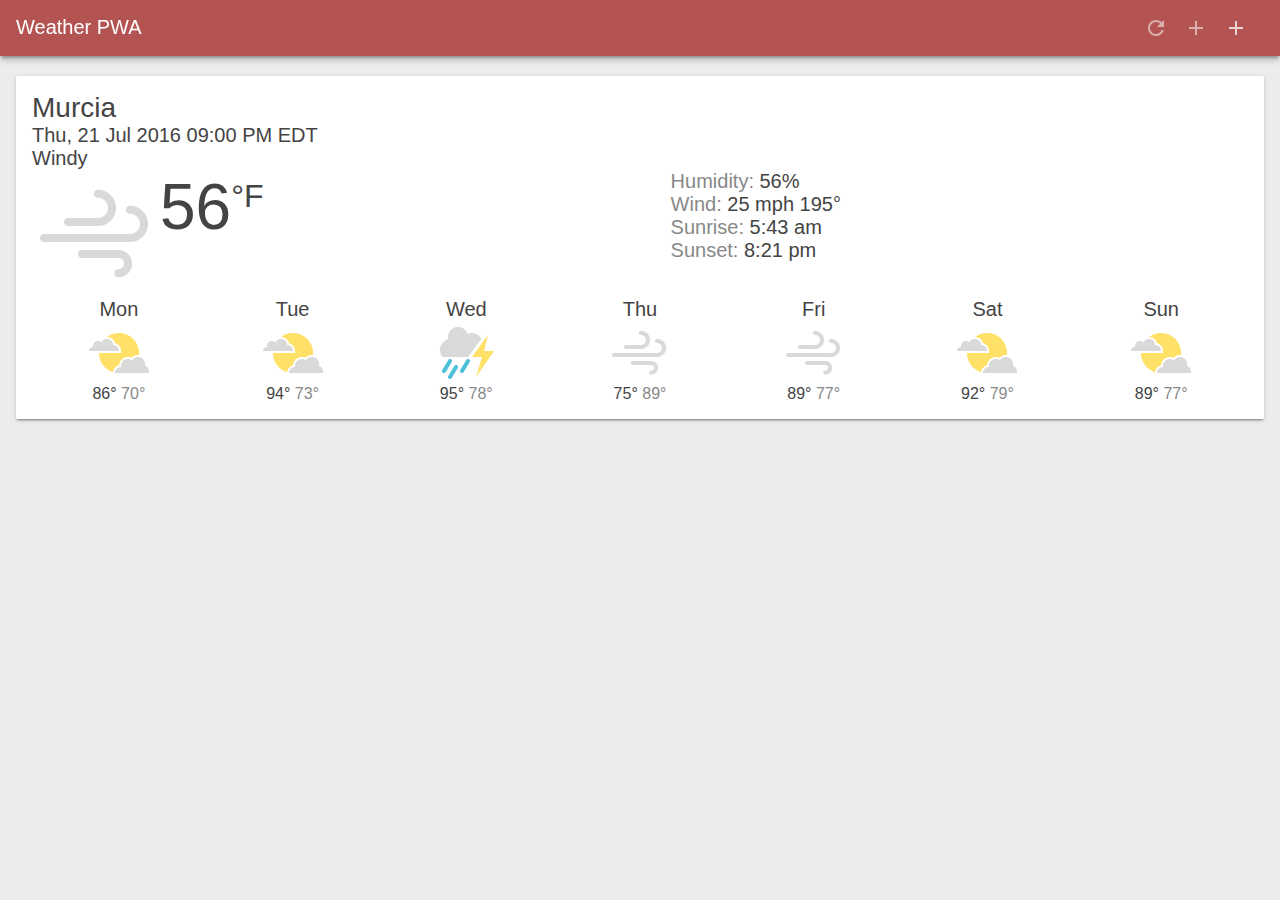
<file: index.html>
<!--
 Copyright 2016 Google Inc.
 
 Licensed under the Apache License, Version 2.0 (the "License");
 you may not use this file except in compliance with the License.
 You may obtain a copy of the License at
 
      http://www.apache.org/licenses/LICENSE-2.0
 
 Unless required by applicable law or agreed to in writing, software
 distributed under the License is distributed on an "AS IS" BASIS,
 WITHOUT WARRANTIES OR CONDITIONS OF ANY KIND, either express or implied.
 See the License for the specific language governing permissions and
 limitations under the License.
-->

<!DOCTYPE html>
<html>
<head>
    <meta charset="utf-8">
    <meta http-equiv="X-UA-Compatible" content="IE=edge">
    <link rel="canonical" href="https://weather-pwa-sample.firebaseapp.com/final/">
    <meta name="viewport" content="width=device-width, initial-scale=1.0">
    <title>Weather PWA</title>
    <link rel="stylesheet" type="text/css" href="styles/inline.css">

    <link rel="manifest" href="/manifest.json">


    <!-- Add to home screen for Safari on iOS -->
    <meta name="apple-mobile-web-app-capable" content="yes">
    <meta name="apple-mobile-web-app-status-bar-style" content="black">
    <meta name="apple-mobile-web-app-title" content="Weather PWA">
    <link rel="apple-touch-icon" href="images/icons/icon-152x152.png">

    <meta name="msapplication-TileImage" content="images/icons/icon-144x144.png">
    <meta name="msapplication-TileColor" content="#2F3BA2">
  
</head>
<body>

    <header class="header">
        <h1 class="header__title">Weather PWA</h1>
        <button id="butRefresh" class="headerButton" aria-label="Refresh"></button>
        <button id="butAdd" class="headerButton" aria-label="Add"></button>
        <button id="butPush" class="headerButton" aria-label="Push" disabled></button>
    </header>

    
    <main class="main">
        <div class="card cardTemplate weather-forecast" hidden>
            <div class="city-key" hidden></div>
            <div class="card-last-updated" hidden></div>
            <div class="location"></div>
            <div class="date"></div>
            <div class="description"></div>
            <div class="current">
                <div class="visual">
                    <div class="icon"></div>
                    <div class="temperature">
                        <span class="value"></span><span class="scale">°F</span>
                    </div>
                </div>
                <div class="description">
                    <div class="humidity"></div>
                    <div class="wind">
                        <span class="value"></span>
                        <span class="scale">mph</span>
                        <span class="direction"></span>°
                    </div>
                    <div class="sunrise"></div>
                    <div class="sunset"></div>
                </div>
            </div>
            <div class="future">
                <div class="oneday">
                    <div class="date"></div>
                    <div class="icon"></div>
                    <div class="temp-high">
                        <span class="value"></span>°
                    </div>
                    <div class="temp-low">
                        <span class="value"></span>°
                    </div>
                </div>
                <div class="oneday">
                    <div class="date"></div>
                    <div class="icon"></div>
                    <div class="temp-high">
                        <span class="value"></span>°
                    </div>
                    <div class="temp-low">
                        <span class="value"></span>°
                    </div>
                </div>
                <div class="oneday">
                    <div class="date"></div>
                    <div class="icon"></div>
                    <div class="temp-high">
                        <span class="value"></span>°
                    </div>
                    <div class="temp-low">
                        <span class="value"></span>°
                    </div>
                </div>
                <div class="oneday">
                    <div class="date"></div>
                    <div class="icon"></div>
                    <div class="temp-high">
                        <span class="value"></span>°
                    </div>
                    <div class="temp-low">
                        <span class="value"></span>°
                    </div>
                </div>
                <div class="oneday">
                    <div class="date"></div>
                    <div class="icon"></div>
                    <div class="temp-high">
                        <span class="value"></span>°
                    </div>
                    <div class="temp-low">
                        <span class="value"></span>°
                    </div>
                </div>
                <div class="oneday">
                    <div class="date"></div>
                    <div class="icon"></div>
                    <div class="temp-high">
                        <span class="value"></span>°
                    </div>
                    <div class="temp-low">
                        <span class="value"></span>°
                    </div>
                </div>
                <div class="oneday">
                    <div class="date"></div>
                    <div class="icon"></div>
                    <div class="temp-high">
                        <span class="value"></span>°
                    </div>
                    <div class="temp-low">
                        <span class="value"></span>°
                    </div>
                </div>
            </div>
        </div>
    </main>

    <div class="dialog-container">
        <div class="dialog">
            <div class="dialog-title">Add new city</div>
            <div class="dialog-body">
                <select id="selectCityToAdd">
                    <!-- Values map to Yahoo Weather API Where On Earth Identifiers (WOEIDs).
                         https://developer.yahoo.com/weather/documentation.html#req -->
                    <option value="756324">Cartagena</option>
                    <option value="765531">Lorca</option>
                    <option value="768026">Murcia</option>
                </select>
            </div>
            <div class="dialog-buttons">
                <button id="butAddCity" class="button">Add</button>
                <button id="butAddCancel" class="button">Cancel</button>
            </div>
        </div>
    </div>

    
    <div class="loader">
        <svg viewBox="0 0 32 32" width="32" height="32">
            <circle id="spinner" cx="16" cy="16" r="14" fill="none"></circle>
        </svg>
    </div>

    
    <!-- Uncomment the line below when ready to test with fake data -->
    <script src="scripts/app.js" async></script>

</body>
</html>
</file>
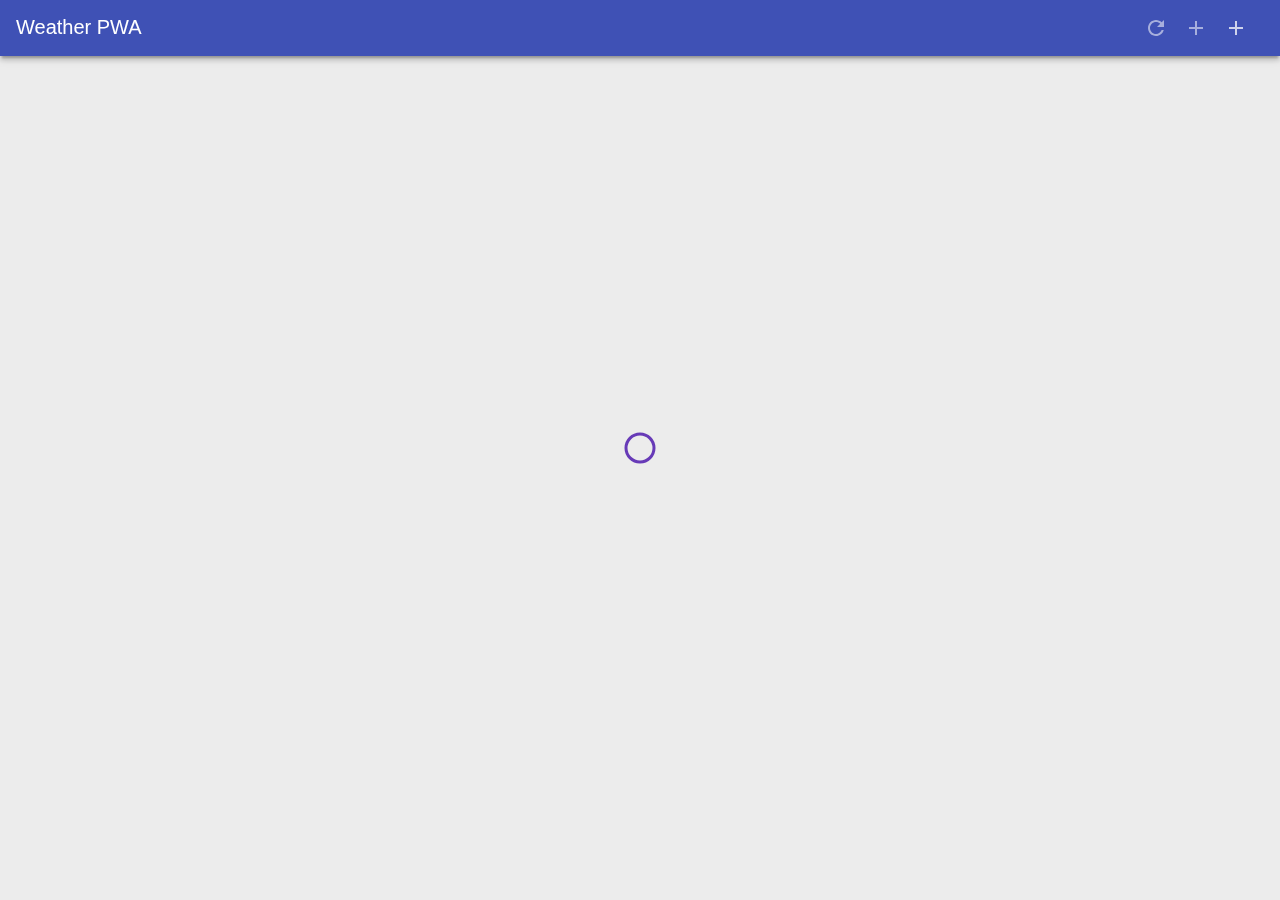
<file: webworkers/index.html>
<!--
 Copyright 2016 Google Inc.
 
 Licensed under the Apache License, Version 2.0 (the "License");
 you may not use this file except in compliance with the License.
 You may obtain a copy of the License at
 
      http://www.apache.org/licenses/LICENSE-2.0
 
 Unless required by applicable law or agreed to in writing, software
 distributed under the License is distributed on an "AS IS" BASIS,
 WITHOUT WARRANTIES OR CONDITIONS OF ANY KIND, either express or implied.
 See the License for the specific language governing permissions and
 limitations under the License.
-->

<!DOCTYPE html>
<html>
<head>
  <meta charset="utf-8">
  <meta http-equiv="X-UA-Compatible" content="IE=edge">
  <link rel="canonical" href="https://weather-pwa-sample.firebaseapp.com/final/">
  <meta name="viewport" content="width=device-width, initial-scale=1.0">
  <title>Weather PWA</title>
  <link rel="stylesheet" type="text/css" href="styles/inline.css">

  <base href="https://semantics.inf.um.es/joseagd/webworkers/" target="_blank">
  
  <!-- TODO add manifest here -->
  <link rel="manifest" href="manifest.json">
  
  
  <!-- Add to home screen for Safari on iOS -->
  <meta name="apple-mobile-web-app-capable" content="yes">
  <meta name="apple-mobile-web-app-status-bar-style" content="black">
  <meta name="apple-mobile-web-app-title" content="Weather PWA">
  <link rel="apple-touch-icon" href="images/icons/icon-152x152.png">

  <meta name="msapplication-TileImage" content="images/icons/icon-144x144.png">
  <meta name="msapplication-TileColor" content="#2F3BA2">
  
</head>
<body>

  <header class="header">
    <h1 class="header__title">Weather PWA</h1>
    <button id="butRefresh" class="headerButton" aria-label="Refresh"></button>
    <button id="butAdd" class="headerButton" aria-label="Add"></button>
    <button id="butPush" class="headerButton" aria-label="Push" disabled></button>
  </header>

  <main class="main">
    <div class="card cardTemplate weather-forecast" hidden>
      <div class="city-key" hidden></div>
      <div class="card-last-updated" hidden></div>
      <div class="location"></div>
      <div class="date"></div>
      <div class="description"></div>
      <div class="current">
        <div class="visual">
          <div class="icon"></div>
          <div class="temperature">
            <span class="value"></span><span class="scale">°F</span>
          </div>
        </div>
        <div class="description">
          <div class="humidity"></div>
          <div class="wind">
            <span class="value"></span>
            <span class="scale">mph</span>
            <span class="direction"></span>°
          </div>
          <div class="sunrise"></div>
          <div class="sunset"></div>
        </div>
      </div>
      <div class="future">
        <div class="oneday">
          <div class="date"></div>
          <div class="icon"></div>
          <div class="temp-high">
            <span class="value"></span>°
          </div>
          <div class="temp-low">
            <span class="value"></span>°
          </div>
        </div>
        <div class="oneday">
          <div class="date"></div>
          <div class="icon"></div>
          <div class="temp-high">
            <span class="value"></span>°
          </div>
          <div class="temp-low">
            <span class="value"></span>°
          </div>
        </div>
        <div class="oneday">
          <div class="date"></div>
          <div class="icon"></div>
          <div class="temp-high">
            <span class="value"></span>°
          </div>
          <div class="temp-low">
            <span class="value"></span>°
          </div>
        </div>
        <div class="oneday">
          <div class="date"></div>
          <div class="icon"></div>
          <div class="temp-high">
            <span class="value"></span>°
          </div>
          <div class="temp-low">
            <span class="value"></span>°
          </div>
        </div>
        <div class="oneday">
          <div class="date"></div>
          <div class="icon"></div>
          <div class="temp-high">
            <span class="value"></span>°
          </div>
          <div class="temp-low">
            <span class="value"></span>°
          </div>
        </div>
        <div class="oneday">
          <div class="date"></div>
          <div class="icon"></div>
          <div class="temp-high">
            <span class="value"></span>°
          </div>
          <div class="temp-low">
            <span class="value"></span>°
          </div>
        </div>
        <div class="oneday">
          <div class="date"></div>
          <div class="icon"></div>
          <div class="temp-high">
            <span class="value"></span>°
          </div>
          <div class="temp-low">
            <span class="value"></span>°
          </div>
        </div>
      </div>
    </div>
  </main>

  <div class="dialog-container">
    <div class="dialog">
      <div class="dialog-title">Add new city</div>
      <div class="dialog-body">
        <select id="selectCityToAdd">
          <!-- Values map to Yahoo Weather API Where On Earth Identifiers (WOEIDs).
               https://developer.yahoo.com/weather/documentation.html#req -->
          <option value="756324">Cartagena</option>
          <option value="765531">Lorca</option>
          <option value="768026">Murcia</option>
        </select>
      </div>
      <div class="dialog-buttons">
        <button id="butAddCity" class="button">Add</button>
        <button id="butAddCancel" class="button">Cancel</button>
      </div>
    </div>
  </div>

  <div class="loader">
    <svg viewBox="0 0 32 32" width="32" height="32">
      <circle id="spinner" cx="16" cy="16" r="14" fill="none"></circle>
    </svg>
  </div>

  <!-- Uncomment the line below when ready to test with fake data -->
  <script src="scripts/app.js" async></script>

</body>
</html>
</file>
<file: styles/inline.css>
/*
 * Copyright 2016 Google Inc.
 * 
 * Licensed under the Apache License, Version 2.0 (the "License");
 * you may not use this file except in compliance with the License.
 * You may obtain a copy of the License at
 * 
 *      http://www.apache.org/licenses/LICENSE-2.0
 * 
 * Unless required by applicable law or agreed to in writing, software
 * distributed under the License is distributed on an "AS IS" BASIS,
 * WITHOUT WARRANTIES OR CONDITIONS OF ANY KIND, either express or implied.
 * See the License for the specific language governing permissions and
 * limitations under the License.
 */

/** Global reset. All elements include the padding in their width */
* {
    box-sizing: border-box; 
}

/** html and body format */
html, body {
    padding: 0;
    margin: 0;
    height: 100%;
    width: 100%;
    font-family: 'Helvetica', 'Verdana', sans-serif;
    font-weight: 400;
    color: #444;
  
    /** 
     * The fonts will no be replaced by alternatives fonts while downloading.
     * It will use and invisible font instead.
     *
     * @link https://developer.mozilla.org/en-US/docs/Web/CSS/%40font-face/font-display
     */
    font-display: optional;
    
}

html {
    overflow: hidden; 
}

body {
    display: -webkit-box;
    display: -webkit-flex;
    display: -ms-flexbox;
    display: flex;
    
    -webkit-box-orient: vertical;
    -webkit-box-direction: normal;
    -webkit-flex-direction: column;
        -ms-flex-direction: column;
            flex-direction: column;
    
    -webkit-flex-wrap: nowrap;
        -ms-flex-wrap: nowrap;
            flex-wrap: nowrap;

    -webkit-box-pack: start;
    -webkit-justify-content: flex-start;
            justify-content: flex-start;
            
      -ms-flex-pack: start;
          
    -webkit-align-items: stretch;    
      -webkit-box-align: stretch;
         -ms-flex-align: stretch;
            align-items: stretch;
          
    -webkit-align-content: stretch;
       -ms-flex-line-pack: stretch;
            align-content: stretch;
            
    background: #ececec;
}

.header {
    display: -webkit-box;
    display: -webkit-flex;
    display: -ms-flexbox;
    display: flex;

    width: 100%;
    height: 56px;
    color: #fff;
    background: #b35352;
    
    position: fixed;
    font-size: 20px;
    box-shadow: 0 4px 5px 0 rgba(0, 0, 0, 0.14), 0 2px 9px 1px rgba(0, 0, 0, 0.12), 0 4px 2px -2px rgba(0, 0, 0, 0.2);
    padding: 16px 16px 0 16px;
    
    will-change: transform;
    
    -webkit-box-orient: horizontal;
    -webkit-box-direction: normal;
    -webkit-flex-direction: row;
      -ms-flex-direction: row;
          flex-direction: row;
    
    -webkit-flex-wrap: nowrap;
        -ms-flex-wrap: nowrap;
            flex-wrap: nowrap;
    
           -webkit-box-pack: start;
    -webkit-justify-content: flex-start;
            -ms-flex-pack: start;
          justify-content: flex-start;
    
      -webkit-box-align: stretch;
    -webkit-align-items: stretch;
         -ms-flex-align: stretch;
            align-items: stretch;
    
    -webkit-align-content: center;
       -ms-flex-line-pack: center;
            align-content: center;
            
    -webkit-transition: -webkit-transform 0.233s cubic-bezier(0, 0, 0.21, 1) 0.1s;
            transition: -webkit-transform 0.233s cubic-bezier(0, 0, 0.21, 1) 0.1s;
            transition: transform 0.233s cubic-bezier(0, 0, 0.21, 1) 0.1s;
            transition: transform 0.233s cubic-bezier(0, 0, 0.21, 1) 0.1s, -webkit-transform 0.233s cubic-bezier(0, 0, 0.21, 1) 0.1s;
    
    z-index: 1000; 
}

.header .headerButton {
    width: 24px;
    height: 24px;
    margin-right: 16px;
    text-indent: -30000px;
    overflow: hidden;
    opacity: 0.54;
    border: none;
    outline: none;
    cursor: pointer; 
    
    -webkit-transition: opacity 0.333s cubic-bezier(0, 0, 0.21, 1);
            transition: opacity 0.333s cubic-bezier(0, 0, 0.21, 1);
    
}

.header #butRefresh {
    background: url(../images/ic_refresh_white_24px.svg) center center no-repeat; 

}

.header #butAdd {
    background: url(../images/ic_add_white_24px.svg) center center no-repeat; 
}
  
.header #butPush {background: url(../images/ic_add_white_24px.svg) center center no-repeat; opacity: .75;}
.header #butPush.state-on {opacity: 1;}
    
    
.header__title {
  font-weight: 400;
  font-size: 20px;
  margin: 0;
  -webkit-box-flex: 1;
  -webkit-flex: 1;
      -ms-flex: 1;
          flex: 1; 

}

.loader {
    left: 50%;
    top: 50%;
    position: fixed;
    -webkit-transform: translate(-50%, -50%);
            transform: translate(-50%, -50%); 
}

.loader #spinner {
    box-sizing: border-box;
    stroke: #673AB7;
    stroke-width: 3px;
    -webkit-transform-origin: 50%;
            transform-origin: 50%;
    -webkit-animation: line 1.6s cubic-bezier(0.4, 0, 0.2, 1) infinite, rotate 1.6s linear infinite;
            animation: line 1.6s cubic-bezier(0.4, 0, 0.2, 1) infinite, rotate 1.6s linear infinite; 
}

@-webkit-keyframes rotate {
    from {
        -webkit-transform: rotate(0);
                transform: rotate(0);
    }
    
    to {
        -webkit-transform: rotate(450deg);
                transform: rotate(450deg);
    } 
}

@keyframes rotate {
    from {
        -webkit-transform: rotate(0);
                transform: rotate(0);
    }
  
    to {
        -webkit-transform: rotate(450deg);
                transform: rotate(450deg); 
    } 
}

@-webkit-keyframes line {
    0% {
        stroke-dasharray: 2, 85.964;
        -webkit-transform: rotate(0);
                transform: rotate(0);
    }

    50% {
        stroke-dasharray: 65.973, 21.9911;
        stroke-dashoffset: 0;
    }

    100% {
        stroke-dasharray: 2, 85.964;
        stroke-dashoffset: -65.973;
        -webkit-transform: rotate(90deg);
                transform: rotate(90deg);
    } 
}

@keyframes line {
    0% {
        stroke-dasharray: 2, 85.964;
        -webkit-transform: rotate(0);
                transform: rotate(0);
    }
    
    50% {
        stroke-dasharray: 65.973, 21.9911;
        stroke-dashoffset: 0;
    }
    
    100% {
        stroke-dasharray: 2, 85.964;
        stroke-dashoffset: -65.973;
        -webkit-transform: rotate(90deg);
                transform: rotate(90deg);
    } 
}

.main {
    padding-top: 60px;
    -webkit-box-flex: 1;
    -webkit-flex: 1;
      -ms-flex: 1;
          flex: 1;
    overflow-x: hidden;
    overflow-y: auto;
    -webkit-overflow-scrolling: touch; 
}

.dialog-container {
    background: rgba(0, 0, 0, 0.57);
    position: fixed;
    left: 0;
    top: 0;
    width: 100%;
    height: 100%;
    opacity: 0;
    pointer-events: none;
    will-change: opacity;
    -webkit-transition: opacity 0.333s cubic-bezier(0, 0, 0.21, 1);
    transition: opacity 0.333s cubic-bezier(0, 0, 0.21, 1); 
}

.dialog-container--visible {
  opacity: 1;
  pointer-events: auto; 
}

.dialog {
    background: #FFF;
    border-radius: 2px;
    box-shadow: 0 0 14px rgba(0, 0, 0, 0.24), 0 14px 28px rgba(0, 0, 0, 0.48);
    min-width: 280px;
    position: absolute;
    left: 50%;
    top: 50%;
    
    -webkit-transform: translate(-50%, -50%) translateY(30px);
            transform: translate(-50%, -50%) translateY(30px);
    
    -webkit-transition: -webkit-transform 0.333s cubic-bezier(0, 0, 0.21, 1) 0.05s;
            transition: -webkit-transform 0.333s cubic-bezier(0, 0, 0.21, 1) 0.05s;
            transition: transform 0.333s cubic-bezier(0, 0, 0.21, 1) 0.05s;
            transition: transform 0.333s cubic-bezier(0, 0, 0.21, 1) 0.05s, -webkit-transform 0.333s cubic-bezier(0, 0, 0.21, 1) 0.05s; 
}

.dialog > div {
    padding-left: 24px;
    padding-right: 24px;
}

.dialog-title {
    padding-top: 20px;
    font-size: 1.25em;
}

.dialog-body {
    padding-top: 20px;
    padding-bottom: 24px;
}

.dialog-body select {
    width: 100%;
    font-size: 1.5em;
}

.dialog-buttons {
    padding: 8px !important;
    float: right;
}

.card {
    padding: 16px;
    position: relative;
    box-sizing: border-box;
    background: #fff;
    border-radius: 2px;
    margin: 16px;
    box-shadow: 0 2px 2px 0 rgba(0, 0, 0, 0.14), 0 3px 1px -2px rgba(0, 0, 0, 0.2), 0 1px 5px 0 rgba(0, 0, 0, 0.12);
}

.weather-forecast .location {
  font-size: 1.75em;
}

.weather-forecast .date, .weather-forecast .description {
  font-size: 1.25em;
}

.weather-forecast .current {
    display: -webkit-box;
    display: -webkit-flex;
    display: -ms-flexbox;
    display: flex;
}

.weather-forecast .current .icon {
    width: 128px;
    height: 128px;
}

.weather-forecast .current .visual {
    display: -webkit-box;
    display: -webkit-flex;
    display: -ms-flexbox;
    display: flex;
    font-size: 4em;
}

.weather-forecast .current .visual .scale {
      font-size: 0.5em;
      vertical-align: super;
}

.weather-forecast .current .visual, .weather-forecast .current .description {
    -webkit-box-flex: 1;
    -webkit-flex-grow: 1;
        -ms-flex-positive: 1;
            flex-grow: 1;
}

.weather-forecast .current .sunset:before {
    content: "Sunset: ";
    color: #888;
}

.weather-forecast .current .wind:before {
    content: "Wind: ";
    color: #888;
}

.weather-forecast .current .sunrise:before {
    content: "Sunrise: ";
    color: #888;
}

.weather-forecast .current .humidity:before {
    content: "Humidity: ";
    color: #888;
}

.weather-forecast .current .pollen:before {
    content: "Pollen Count: ";
    color: #888;
}

.weather-forecast .current .pcount:before {
    content: "Pollen ";
    color: #888;
}

.weather-forecast .future {
    display: -webkit-box;
    display: -webkit-flex;
    display: -ms-flexbox;
    display: flex;
}
  .weather-forecast .future .oneday {
    -webkit-box-flex: 1;
    -webkit-flex-grow: 1;
        -ms-flex-positive: 1;
            flex-grow: 1;
    text-align: center;
}
    .weather-forecast .future .oneday .icon {
      width: 64px;
      height: 64px;
      margin-left: auto;
      margin-right: auto;
}
    .weather-forecast .future .oneday .temp-high, .weather-forecast .future .oneday .temp-low {
      display: inline-block;
}
    .weather-forecast .future .oneday .temp-low {
      color: #888;
}

.weather-forecast .icon {
  background-repeat: no-repeat;
  background-size: contain;
}

.weather-forecast .icon.clear-day {
    background-image: url("../images/clear.png");
}

.weather-forecast .icon.clear-night {
    background-image: url("../images/clear.png");
}

.weather-forecast .icon.rain {
    background-image: url("../images/rain.png");
}

.weather-forecast .icon.snow {
    background-image: url("../images/snow.png");
}

.weather-forecast .icon.sleet {
    background-image: url("../images/sleet.png");
}

.weather-forecast .icon.windy {
    background-image: url("../images/wind.png");
}

.weather-forecast .icon.fog {
    background-image: url("../images/fog.png");
}

.weather-forecast .icon.cloudy {
    background-image: url("../images/cloudy.png");
}

.weather-forecast .icon.partly-cloudy-day {
    background-image: url("../images/partly-cloudy.png");
}

.weather-forecast .icon.partly-cloudy-night {
    background-image: url("../images/partly-cloudy.png");
}

.weather-forecast .icon.thunderstorms {
    background-image: url("../images/thunderstorm.png");
}

@media (max-width: 450px) {
    
    .weather-forecast .date, .weather-forecast .description {
        font-size: 0.9em;
    }
    
    .weather-forecast .current .icon {
        width: 96px;
        height: 96px;
    }
    
    .weather-forecast .current .visual {
        font-size: 3em;
    }
    
    .weather-forecast .future .oneday .icon {
        width: 32px;
        height: 32px;
    }
}

.mdl-button {
    background: transparent;
    border: none;
    border-radius: 2px;
    color: black;
    position: relative;
    height: 36px;
    margin: 0;
    min-width: 64px;
    padding: 0 16px;
    display: inline-block;
    font-family: "Roboto", "Helvetica", "Arial", sans-serif;
    font-size: 14px;
    font-weight: 500;
    text-transform: uppercase;
    line-height: 1;
    letter-spacing: 0;
    overflow: hidden;
    will-change: box-shadow;
    -webkit-transition: box-shadow 0.2s cubic-bezier(0.4, 0, 1, 1), background-color 0.2s cubic-bezier(0.4, 0, 0.2, 1), color 0.2s cubic-bezier(0.4, 0, 0.2, 1);
    transition: box-shadow 0.2s cubic-bezier(0.4, 0, 1, 1), background-color 0.2s cubic-bezier(0.4, 0, 0.2, 1), color 0.2s cubic-bezier(0.4, 0, 0.2, 1);
    outline: none;
    cursor: pointer;
    text-decoration: none;
    text-align: center;
    line-height: 36px;
    vertical-align: middle;
}

.mdl-button::-moz-focus-inner {
    border: 0;
}

.mdl-button:hover {
    background-color: rgba(158, 158, 158, 0.2);
}

.mdl-button:focus:not(:active) {
    background-color: rgba(0, 0, 0, 0.12);
}

.mdl-button:active {
    background-color: rgba(158, 158, 158, 0.4);
}

.mdl-button.mdl-button--colored {
    color: #3f51b5;
}

.mdl-button.mdl-button--colored:focus:not(:active) {
      background-color: rgba(0, 0, 0, 0.12);
}

.mdl-button--primary.mdl-button--primary {
    color: #3f51b5; 
}

.mdl-button--primary.mdl-button--primary .mdl-ripple {
    background: white; 
}

.mdl-button--primary.mdl-button--primary.mdl-button--raised, .mdl-button--primary.mdl-button--primary.mdl-button--fab {
    color: white;
    background-color: #3f51b5; 
}
</file>
<file: webworkers/styles/inline.css>
/*
 * Copyright 2016 Google Inc.
 * 
 * Licensed under the Apache License, Version 2.0 (the "License");
 * you may not use this file except in compliance with the License.
 * You may obtain a copy of the License at
 * 
 *      http://www.apache.org/licenses/LICENSE-2.0
 * 
 * Unless required by applicable law or agreed to in writing, software
 * distributed under the License is distributed on an "AS IS" BASIS,
 * WITHOUT WARRANTIES OR CONDITIONS OF ANY KIND, either express or implied.
 * See the License for the specific language governing permissions and
 * limitations under the License.
 */

* {
  box-sizing: border-box; }

html, body {
  padding: 0;
  margin: 0;
  height: 100%;
  width: 100%;
  font-family: 'Helvetica', 'Verdana', sans-serif;
  font-weight: 400;
  font-display: optional;
  color: #444;
  -webkit-font-smoothing: antialiased;
  -moz-osx-font-smoothing: grayscale; }

html {
  overflow: hidden; }

body {
  display: -webkit-box;
  display: -webkit-flex;
  display: -ms-flexbox;
  display: flex;
  -webkit-box-orient: vertical;
  -webkit-box-direction: normal;
  -webkit-flex-direction: column;
      -ms-flex-direction: column;
          flex-direction: column;
  -webkit-flex-wrap: nowrap;
      -ms-flex-wrap: nowrap;
          flex-wrap: nowrap;
  -webkit-box-pack: start;
  -webkit-justify-content: flex-start;
      -ms-flex-pack: start;
          justify-content: flex-start;
  -webkit-box-align: stretch;
  -webkit-align-items: stretch;
      -ms-flex-align: stretch;
          align-items: stretch;
  -webkit-align-content: stretch;
      -ms-flex-line-pack: stretch;
          align-content: stretch;
  background: #ececec; }

.header {
  width: 100%;
  height: 56px;
  color: #FFF;
  background: #3F51B5;
  position: fixed;
  font-size: 20px;
  box-shadow: 0 4px 5px 0 rgba(0, 0, 0, 0.14), 0 2px 9px 1px rgba(0, 0, 0, 0.12), 0 4px 2px -2px rgba(0, 0, 0, 0.2);
  padding: 16px 16px 0 16px;
  will-change: transform;
  display: -webkit-box;
  display: -webkit-flex;
  display: -ms-flexbox;
  display: flex;
  -webkit-box-orient: horizontal;
  -webkit-box-direction: normal;
  -webkit-flex-direction: row;
      -ms-flex-direction: row;
          flex-direction: row;
  -webkit-flex-wrap: nowrap;
      -ms-flex-wrap: nowrap;
          flex-wrap: nowrap;
  -webkit-box-pack: start;
  -webkit-justify-content: flex-start;
      -ms-flex-pack: start;
          justify-content: flex-start;
  -webkit-box-align: stretch;
  -webkit-align-items: stretch;
      -ms-flex-align: stretch;
          align-items: stretch;
  -webkit-align-content: center;
      -ms-flex-line-pack: center;
          align-content: center;
  -webkit-transition: -webkit-transform 0.233s cubic-bezier(0, 0, 0.21, 1) 0.1s;
  transition: -webkit-transform 0.233s cubic-bezier(0, 0, 0.21, 1) 0.1s;
  transition: transform 0.233s cubic-bezier(0, 0, 0.21, 1) 0.1s;
  transition: transform 0.233s cubic-bezier(0, 0, 0.21, 1) 0.1s, -webkit-transform 0.233s cubic-bezier(0, 0, 0.21, 1) 0.1s;
  z-index: 1000; }
  .header .headerButton {
    width: 24px;
    height: 24px;
    margin-right: 16px;
    text-indent: -30000px;
    overflow: hidden;
    opacity: 0.54;
    -webkit-transition: opacity 0.333s cubic-bezier(0, 0, 0.21, 1);
    transition: opacity 0.333s cubic-bezier(0, 0, 0.21, 1);
    border: none;
    outline: none;
    cursor: pointer; }
  .header #butRefresh {
    background: url(../images/ic_refresh_white_24px.svg) center center no-repeat; }
  .header #butAdd {
    background: url(../images/ic_add_white_24px.svg) center center no-repeat; }
  
  .header #butPush {background: url(../images/ic_add_white_24px.svg) center center no-repeat; opacity: .75;}
  .header #butPush.state-on {opacity: 1;}
    
    
.header__title {
  font-weight: 400;
  font-size: 20px;
  margin: 0;
  -webkit-box-flex: 1;
  -webkit-flex: 1;
      -ms-flex: 1;
          flex: 1; }

.loader {
  left: 50%;
  top: 50%;
  position: fixed;
  -webkit-transform: translate(-50%, -50%);
          transform: translate(-50%, -50%); }
  .loader #spinner {
    box-sizing: border-box;
    stroke: #673AB7;
    stroke-width: 3px;
    -webkit-transform-origin: 50%;
            transform-origin: 50%;
    -webkit-animation: line 1.6s cubic-bezier(0.4, 0, 0.2, 1) infinite, rotate 1.6s linear infinite;
            animation: line 1.6s cubic-bezier(0.4, 0, 0.2, 1) infinite, rotate 1.6s linear infinite; }

@-webkit-keyframes rotate {
  from {
    -webkit-transform: rotate(0);
            transform: rotate(0); }
  to {
    -webkit-transform: rotate(450deg);
            transform: rotate(450deg); } }

@keyframes rotate {
  from {
    -webkit-transform: rotate(0);
            transform: rotate(0); }
  to {
    -webkit-transform: rotate(450deg);
            transform: rotate(450deg); } }

@-webkit-keyframes line {
  0% {
    stroke-dasharray: 2, 85.964;
    -webkit-transform: rotate(0);
            transform: rotate(0); }
  50% {
    stroke-dasharray: 65.973, 21.9911;
    stroke-dashoffset: 0; }
  100% {
    stroke-dasharray: 2, 85.964;
    stroke-dashoffset: -65.973;
    -webkit-transform: rotate(90deg);
            transform: rotate(90deg); } }

@keyframes line {
  0% {
    stroke-dasharray: 2, 85.964;
    -webkit-transform: rotate(0);
            transform: rotate(0); }
  50% {
    stroke-dasharray: 65.973, 21.9911;
    stroke-dashoffset: 0; }
  100% {
    stroke-dasharray: 2, 85.964;
    stroke-dashoffset: -65.973;
    -webkit-transform: rotate(90deg);
            transform: rotate(90deg); } }

.main {
  padding-top: 60px;
  -webkit-box-flex: 1;
  -webkit-flex: 1;
      -ms-flex: 1;
          flex: 1;
  overflow-x: hidden;
  overflow-y: auto;
  -webkit-overflow-scrolling: touch; }

.dialog-container {
  background: rgba(0, 0, 0, 0.57);
  position: fixed;
  left: 0;
  top: 0;
  width: 100%;
  height: 100%;
  opacity: 0;
  pointer-events: none;
  will-change: opacity;
  -webkit-transition: opacity 0.333s cubic-bezier(0, 0, 0.21, 1);
  transition: opacity 0.333s cubic-bezier(0, 0, 0.21, 1); }

.dialog-container--visible {
  opacity: 1;
  pointer-events: auto; }

.dialog {
  background: #FFF;
  border-radius: 2px;
  box-shadow: 0 0 14px rgba(0, 0, 0, 0.24), 0 14px 28px rgba(0, 0, 0, 0.48);
  min-width: 280px;
  position: absolute;
  left: 50%;
  top: 50%;
  -webkit-transform: translate(-50%, -50%) translateY(30px);
          transform: translate(-50%, -50%) translateY(30px);
  -webkit-transition: -webkit-transform 0.333s cubic-bezier(0, 0, 0.21, 1) 0.05s;
  transition: -webkit-transform 0.333s cubic-bezier(0, 0, 0.21, 1) 0.05s;
  transition: transform 0.333s cubic-bezier(0, 0, 0.21, 1) 0.05s;
  transition: transform 0.333s cubic-bezier(0, 0, 0.21, 1) 0.05s, -webkit-transform 0.333s cubic-bezier(0, 0, 0.21, 1) 0.05s; }

.dialog > div {
  padding-left: 24px;
  padding-right: 24px; }

.dialog-title {
  padding-top: 20px;
  font-size: 1.25em; }

.dialog-body {
  padding-top: 20px;
  padding-bottom: 24px; }
  .dialog-body select {
    width: 100%;
    font-size: 2em; }

.dialog-buttons {
  padding: 8px !important;
  float: right; }

.card {
  padding: 16px;
  position: relative;
  box-sizing: border-box;
  background: #fff;
  border-radius: 2px;
  margin: 16px;
  box-shadow: 0 2px 2px 0 rgba(0, 0, 0, 0.14), 0 3px 1px -2px rgba(0, 0, 0, 0.2), 0 1px 5px 0 rgba(0, 0, 0, 0.12); }

.weather-forecast .location {
  font-size: 1.75em; }

.weather-forecast .date, .weather-forecast .description {
  font-size: 1.25em; }

.weather-forecast .current {
  display: -webkit-box;
  display: -webkit-flex;
  display: -ms-flexbox;
  display: flex; }
  .weather-forecast .current .icon {
    width: 128px;
    height: 128px; }
  .weather-forecast .current .visual {
    display: -webkit-box;
    display: -webkit-flex;
    display: -ms-flexbox;
    display: flex;
    font-size: 4em; }
    .weather-forecast .current .visual .scale {
      font-size: 0.5em;
      vertical-align: super; }
  .weather-forecast .current .visual, .weather-forecast .current .description {
    -webkit-box-flex: 1;
    -webkit-flex-grow: 1;
        -ms-flex-positive: 1;
            flex-grow: 1; }
  .weather-forecast .current .sunset:before {
    content: "Sunset: ";
    color: #888; }
  .weather-forecast .current .wind:before {
    content: "Wind: ";
    color: #888; }
  .weather-forecast .current .sunrise:before {
    content: "Sunrise: ";
    color: #888; }
  .weather-forecast .current .humidity:before {
    content: "Humidity: ";
    color: #888; }
  .weather-forecast .current .pollen:before {
    content: "Pollen Count: ";
    color: #888; }
  .weather-forecast .current .pcount:before {
    content: "Pollen ";
    color: #888; }

.weather-forecast .future {
  display: -webkit-box;
  display: -webkit-flex;
  display: -ms-flexbox;
  display: flex; }
  .weather-forecast .future .oneday {
    -webkit-box-flex: 1;
    -webkit-flex-grow: 1;
        -ms-flex-positive: 1;
            flex-grow: 1;
    text-align: center; }
    .weather-forecast .future .oneday .icon {
      width: 64px;
      height: 64px;
      margin-left: auto;
      margin-right: auto; }
    .weather-forecast .future .oneday .temp-high, .weather-forecast .future .oneday .temp-low {
      display: inline-block; }
    .weather-forecast .future .oneday .temp-low {
      color: #888; }

.weather-forecast .icon {
  background-repeat: no-repeat;
  background-size: contain; }
  .weather-forecast .icon.clear-day {
    background-image: url("../images/clear.png"); }
  .weather-forecast .icon.clear-night {
    background-image: url("../images/clear.png"); }
  .weather-forecast .icon.rain {
    background-image: url("../images/rain.png"); }
  .weather-forecast .icon.snow {
    background-image: url("../images/snow.png"); }
  .weather-forecast .icon.sleet {
    background-image: url("../images/sleet.png"); }
  .weather-forecast .icon.windy {
    background-image: url("../images/wind.png"); }
  .weather-forecast .icon.fog {
    background-image: url("../images/fog.png"); }
  .weather-forecast .icon.cloudy {
    background-image: url("../images/cloudy.png"); }
  .weather-forecast .icon.partly-cloudy-day {
    background-image: url("../images/partly-cloudy.png"); }
  .weather-forecast .icon.partly-cloudy-night {
    background-image: url("../images/partly-cloudy.png"); }
  .weather-forecast .icon.thunderstorms {
    background-image: url("../images/thunderstorm.png"); }

@media (max-width: 450px) {
  .weather-forecast .date, .weather-forecast .description {
    font-size: 0.9em; }
  .weather-forecast .current .icon {
    width: 96px;
    height: 96px; }
  .weather-forecast .current .visual {
    font-size: 3em; }
  .weather-forecast .future .oneday .icon {
    width: 32px;
    height: 32px; } }

.mdl-button {
  background: transparent;
  border: none;
  border-radius: 2px;
  color: black;
  position: relative;
  height: 36px;
  margin: 0;
  min-width: 64px;
  padding: 0 16px;
  display: inline-block;
  font-family: "Roboto", "Helvetica", "Arial", sans-serif;
  font-size: 14px;
  font-weight: 500;
  text-transform: uppercase;
  line-height: 1;
  letter-spacing: 0;
  overflow: hidden;
  will-change: box-shadow;
  -webkit-transition: box-shadow 0.2s cubic-bezier(0.4, 0, 1, 1), background-color 0.2s cubic-bezier(0.4, 0, 0.2, 1), color 0.2s cubic-bezier(0.4, 0, 0.2, 1);
  transition: box-shadow 0.2s cubic-bezier(0.4, 0, 1, 1), background-color 0.2s cubic-bezier(0.4, 0, 0.2, 1), color 0.2s cubic-bezier(0.4, 0, 0.2, 1);
  outline: none;
  cursor: pointer;
  text-decoration: none;
  text-align: center;
  line-height: 36px;
  vertical-align: middle; }
  .mdl-button::-moz-focus-inner {
    border: 0; }
  .mdl-button:hover {
    background-color: rgba(158, 158, 158, 0.2); }
  .mdl-button:focus:not(:active) {
    background-color: rgba(0, 0, 0, 0.12); }
  .mdl-button:active {
    background-color: rgba(158, 158, 158, 0.4); }
  .mdl-button.mdl-button--colored {
    color: #3f51b5; }
    .mdl-button.mdl-button--colored:focus:not(:active) {
      background-color: rgba(0, 0, 0, 0.12); }

.mdl-button--primary.mdl-button--primary {
  color: #3f51b5; }
  .mdl-button--primary.mdl-button--primary .mdl-ripple {
    background: white; }
  .mdl-button--primary.mdl-button--primary.mdl-button--raised, .mdl-button--primary.mdl-button--primary.mdl-button--fab {
    color: white;
    background-color: #3f51b5; }
</file>
